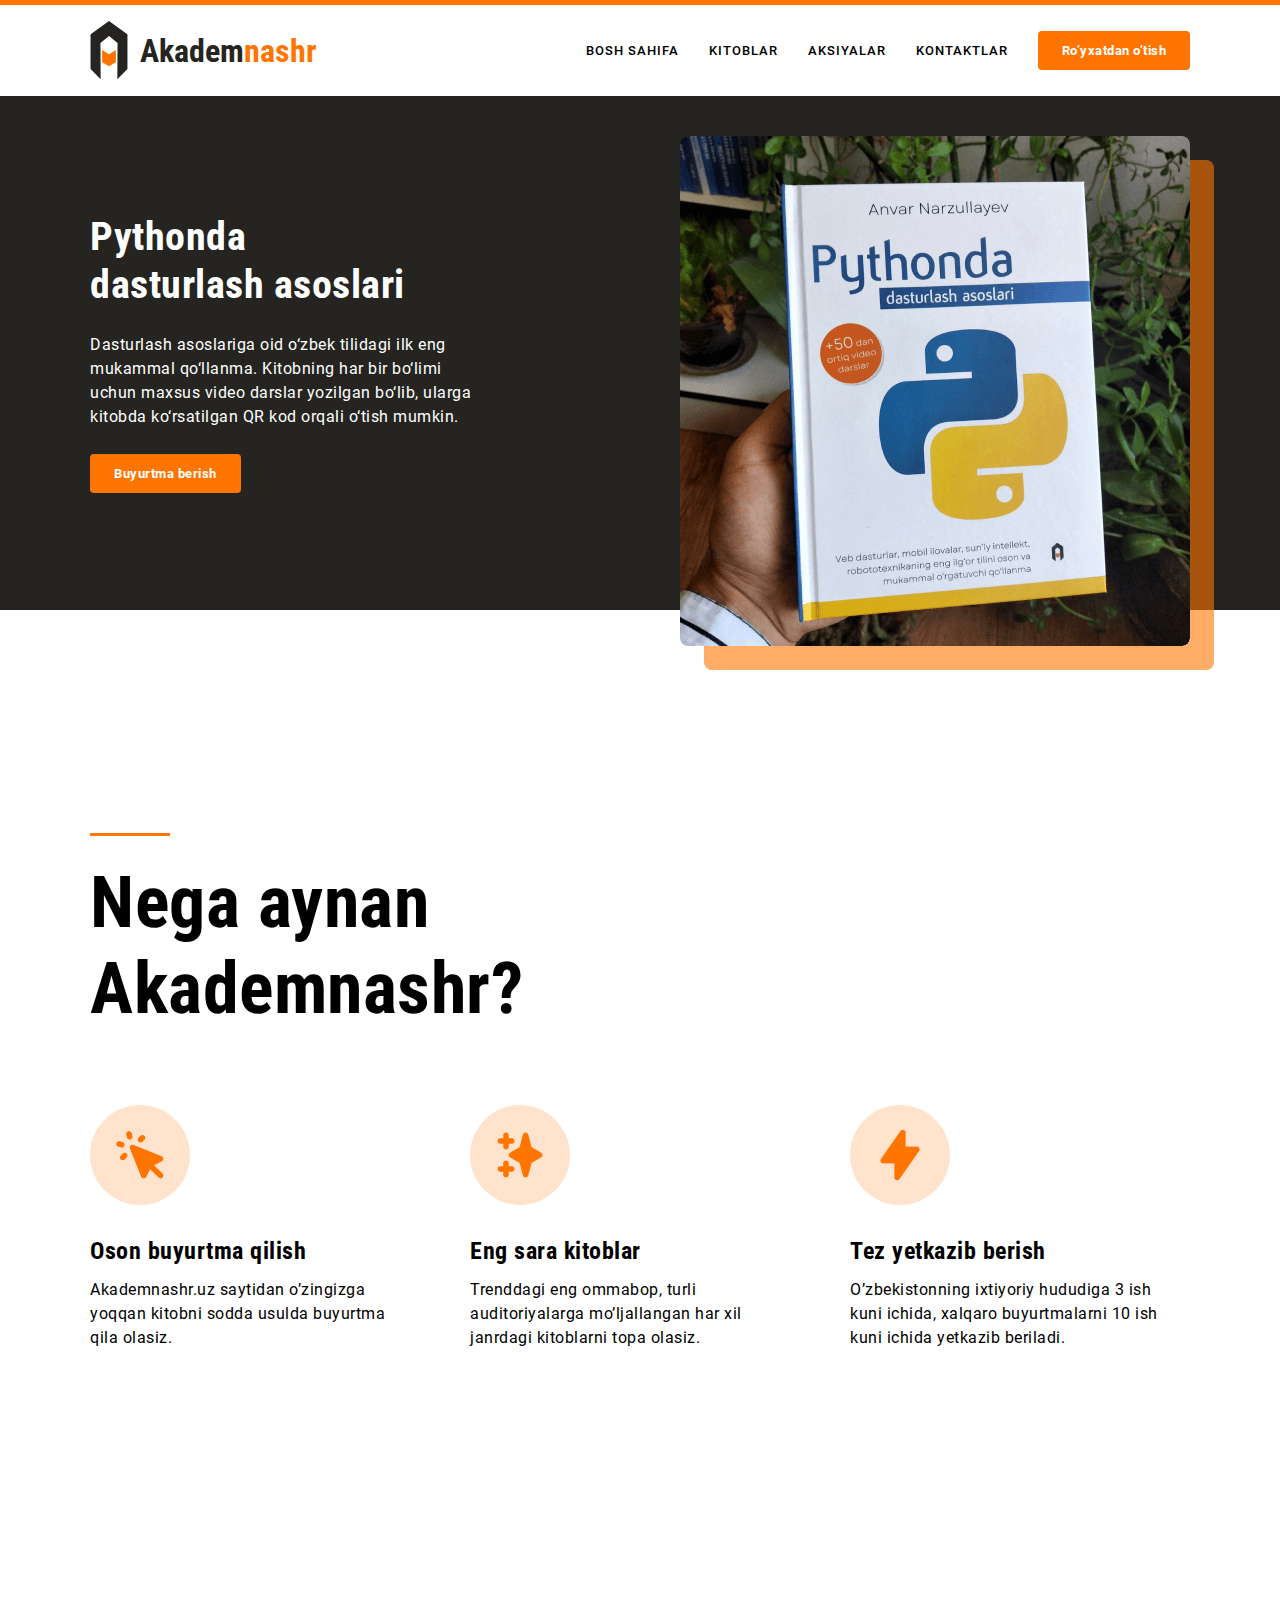
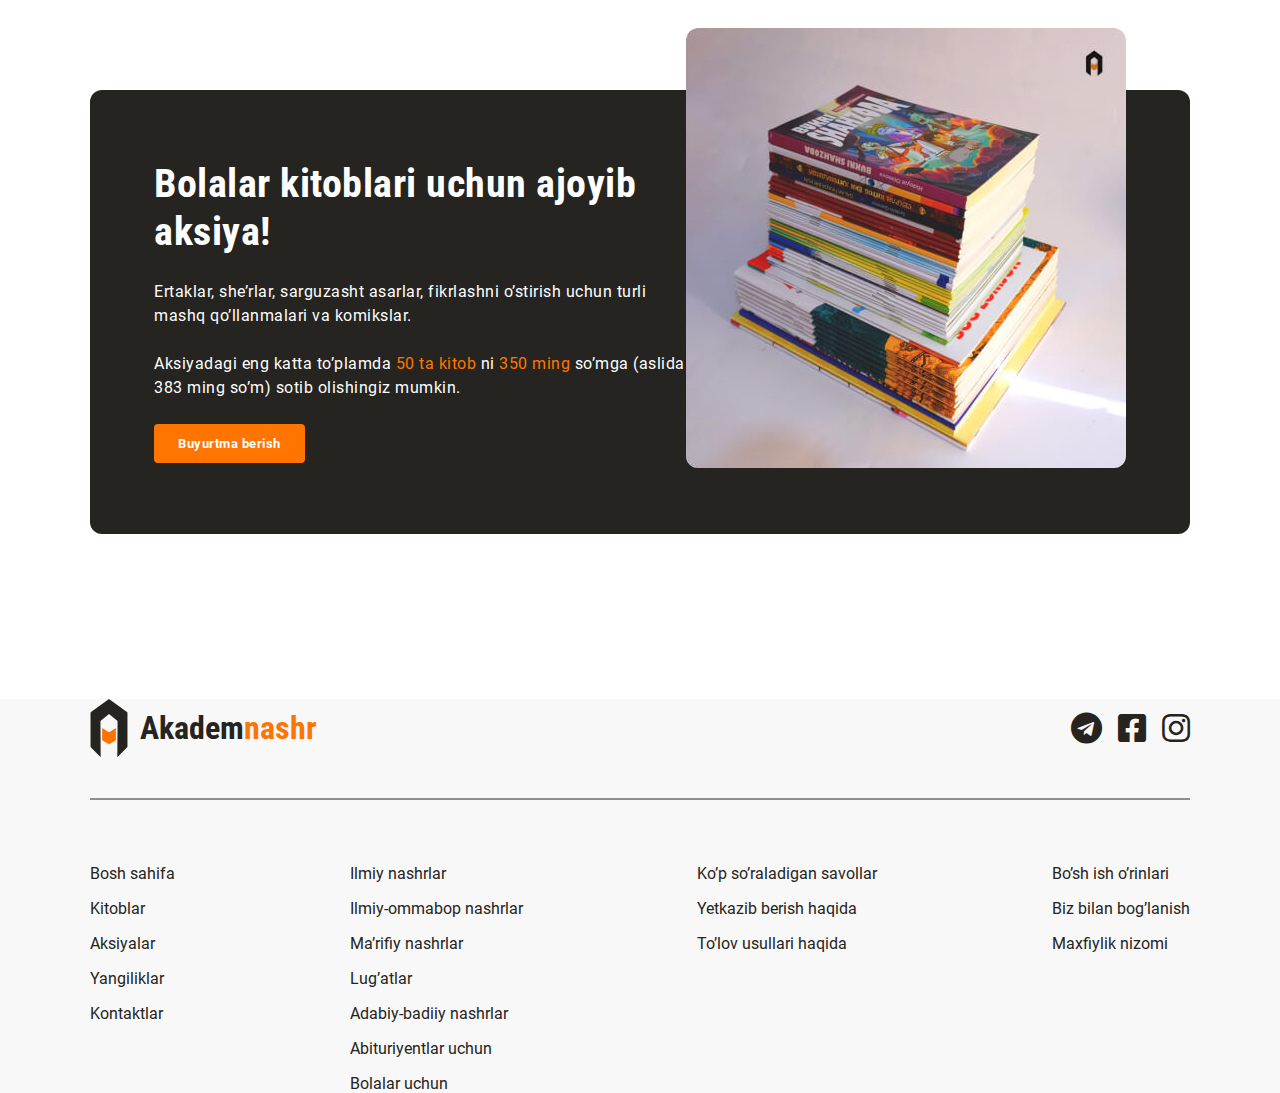
<file: index.html>
<!DOCTYPE html>
<html lang="en">
<head>
    <meta charset="UTF-8">
    <meta name="viewport" content="width=device-width, initial-scale=1.0">
    <title>Akademnashr</title>
    <link rel="stylesheet" href="./css/all.min.css">
    <link rel="stylesheet" href="./css/styles.css">
</head>
<body>
    
    <div class="site-header-hero">
        <header class="site-header">
            <div class="site-header__line"></div>
            
            <nav class="site-header__nav">
                <div class="container d-flex">
                    <a href="#!" class="site-header__logo logo">
                        <img src="./img/akademnashr-logo.svg" alt="Akademnashr web site logo" class="logo-image">
                        <span class="logo-name">Akadem</span>
                    </a>

                    <ul class="site-header__list">
                        <li class="site-header__item">
                            <a href="#!" class="site-header__link">Bosh sahifa</a>
                        </li>
                        <li class="site-header__item">
                            <a href="#!" class="site-header__link">Kitoblar</a>
                        </li>
                        <li class="site-header__item">
                            <a href="#!" class="site-header__link">Aksiyalar</a>
                        </li>
                        <li class="site-header__item">
                            <a href="#!" class="site-header__link">Kontaktlar</a>
                        </li>
                        <li class="site-header__item">
                            <a href="#!" class=" all-btn">Ro’yxatdan o’tish </a>
                        </li>
                    </ul>
                </div>
            </nav>
        </header>

        <div class="site-hero">
            <div class="container d-flex">
                <div class="site-hero__desc">
                    <h1 class="site-hero__title">Pythonda dasturlash
                        asoslari</h1>
                        <p class="site-hero__desc">Dasturlash asoslariga oid o‘zbek tilidagi ilk eng mukammal qo‘llanma. Kitobning har bir bo‘limi uchun maxsus video darslar yozilgan bo‘lib, ularga kitobda ko‘rsatilgan QR kod orqali o‘tish mumkin.</p>
                        <a href="#!" class="all-btn">Buyurtma berish</a>
                </div>
                <div class="site-hero__image">
                    <img src="./img/python-book.png" alt="Python books" class="site-hero__img">
                </div>
            </div>
        </div>


    </div>

    <main class="site-main">
        <section class="about">
            <div class="container">
                <h2 class="about-title">Nega aynan
                    Akademnashr?</h2>

                    <div class="about-cards">
                        <div class="about-card">
                            <div class="about-icon">
                                <img src="./img/cursor_icon.svg" alt="Cursor icon image" class="about-icon__img">
                            </div>
                            <h3 class="about-card__title">Oson buyurtma qilish</h3>
                            <p class="about-card__text">Akademnashr.uz saytidan o’zingizga yoqqan kitobni sodda usulda buyurtma qila olasiz.</p>
                        </div>
                        <div class="about-card">
                            <div class="about-icon">
                                <img src="./img/Sparkles.png" alt="Cursor icon image" class="about-icon__img">
                            </div>
                            <h3 class="about-card__title">Eng sara kitoblar</h3>
                            <p class="about-card__text">Trenddagi eng ommabop, turli auditoriyalarga mo’ljallangan har xil janrdagi kitoblarni topa olasiz.</p>
                        </div>
                        <div class="about-card">
                            <div class="about-icon">
                                <img src="./img/lightning-bolt.png" alt="Cursor icon image" class="about-icon__img">
                            </div>
                            <h3 class="about-card__title">Tez yetkazib berish</h3>
                            <p class="about-card__text">O’zbekistonning ixtiyoriy hududiga 3 ish kuni ichida, xalqaro buyurtmalarni 10 ish kuni ichida yetkazib beriladi.</p>
                        </div>
                    </div>
            </div>
        </section>
        

        <section class="sale">
            <div class="container">
                <div class="sale-content">
                    <div class="sale-desc">
                        <h2 class="sale-desc__title">Bolalar kitoblari uchun
                            ajoyib aksiya!</h2>
                            <p class="sale-desc__text">Ertaklar, she’rlar, sarguzasht asarlar, fikrlashni o’stirish uchun turli mashq qo’llanmalari va komikslar.
                                <br> <br>
                                Aksiyadagi eng katta to’plamda <span class="sale-desc__inner">50 ta kitob</span>  ni  <span class="sale-desc__inner"> 350 ming </span> so’mga (aslida 383 ming so’m) sotib olishingiz mumkin.
                            </p>
                            <a href="#!" class="sale-desc__btn all-btn">Buyurtma berish</a>
                    </div>
                    <div class="sale-book">
                        <img src="./img/sale-img.jpg" alt="Sale books" class="sale-book_image">
                    </div>
                </div>
            </div>
        </section>
    </main>

    <footer class="footer">
        <div class="container">
            <div class="footer-social">
                <a href="" class="site-header__logo logo">
                    <img src="./img/akademnashr-logo.svg" alt="Akademnashr web site logo" class="logo-image">
                    <span class="logo-name">Akadem</span>
                </a>
                <ul class="social-list">
                    <li class="social-item">
                        <a href="#!" class="social-link">
                            <i class="fab fa-telegram fa-2x social-icon"></i>
                        </a>
                    </li>
                    <li class="social-item">
                        <a href="#!" class="social-link">
                            <i class="fab fa-facebook-square fa-2x social-icon"></i>
                        </a>
                    </li>
                    <li class="social-item">
                        <a href="#!" class="social-link">
                            <i class="fab fa-instagram fa-2x social-icon"></i>
                        </a>
                    </li>
                </ul>
            </div>
            <div class="footer-line"></div>

            <div class="footer-nav">
                <ul class="footer-list">
                    <li>
                        <a href="#!" class="footer-link">Bosh sahifa</a>
                    </li>
                    <li>
                        <a href="#!" class="footer-link">Kitoblar</a>
                    </li>
                    <li>
                        <a href="#!" class="footer-link">Aksiyalar</a>
                    </li>
                    <li>
                        <a href="#!" class="footer-link">Yangiliklar</a>
                    </li>
                    <li>
                        <a href="#!" class="footer-link">Kontaktlar</a>
                    </li>
                </ul>
                <ul class="footer-list">
                    <li>
                        <a href="#!" class="footer-link">Ilmiy nashrlar</a>
                    </li>
                    <li>
                        <a href="#!" class="footer-link">Ilmiy-ommabop nashrlar</a>
                    </li>
                    <li>
                        <a href="#!" class="footer-link">Ma’rifiy nashrlar</a>
                    </li>
                    <li>
                        <a href="#!" class="footer-link">Lug’atlar</a>
                    </li>
                    <li>
                        <a href="#!" class="footer-link">Adabiy-badiiy nashrlar</a>
                    </li>
                    <li>
                        <a href="#!" class="footer-link">Abituriyentlar uchun</a>
                    </li>
                    <li>
                        <a href="#!" class="footer-link">Bolalar uchun</a>
                    </li>
                </ul>
                <ul class="footer-list">
                    <li>
                        <a href="#!" class="footer-link">Ko’p so’raladigan savollar</a>
                    </li>
                    <li>
                        <a href="#!" class="footer-link">Yetkazib berish haqida</a>
                    </li>
                    <li>
                        <a href="#!" class="footer-link">To’lov usullari haqida</a>
                    </li>
                </ul>
                <ul class="footer-list">
                    <li>
                        <a href="#!" class="footer-link">Bo’sh ish o’rinlari</a>
                    </li>
                    <li>
                        <a href="#!" class="footer-link">Biz bilan bog’lanish</a>
                    </li>
                    <li>
                        <a href="#!" class="footer-link">Maxfiylik nizomi</a>
                    </li>
                </ul>
            </div>
        </div>
    </footer>

</body>
</html>
</file>
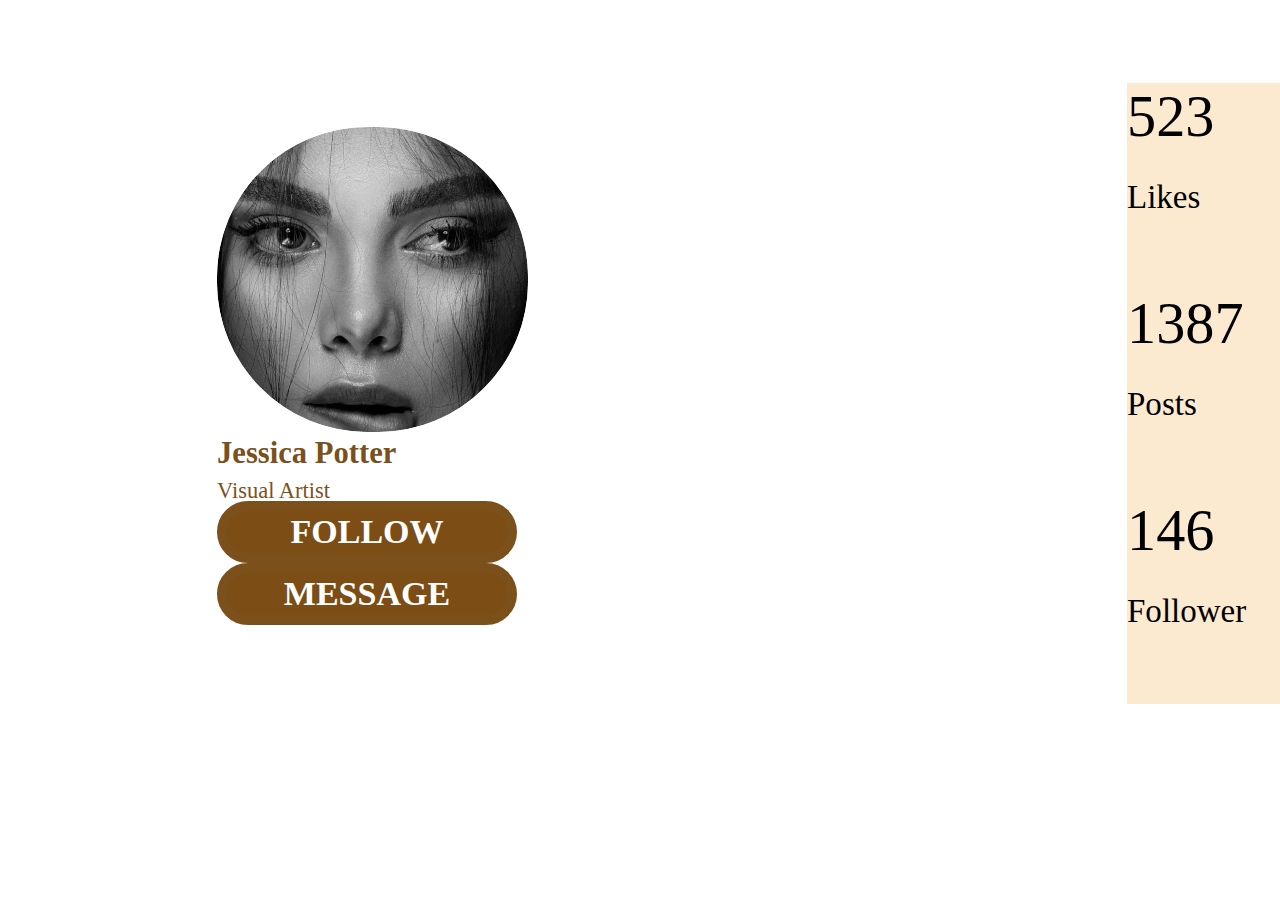
<file: Uyga  Vazifa/index.html>
<!DOCTYPE html>
<html lang="en">
<head>
    <meta charset="UTF-8">
    <meta name="viewport" content="width=device-width, initial-scale=1.0">
    <title>Uyga Vazifa</title>
    <link rel="stylesheet" href="styles.css">
</head>
<body>
    <div class="container">
            <div class="left-side">
                    <img src="./img/Screenshot_2022-06-11-00-13-40-494_com.instagram 1.png" alt="Avatar" class="image">
                    <h2 class="account-name">Jessica Potter</h2>
                    <p class="account-bio">Visual Artist</p>
                        <button class="btn"><span class="btn-about">FOLLOW</span></button>
                        <br>
                        <button class="btn"><span class="btn-about">MESSAGE</span></button>
            </div>
            <div class="right-side">
                <div class="info-about-profile">
                    <h1 class="numb">523</h1>
                    <br>
                    <p class="name">Likes</p>
                </div>
                <div class="info-about-profile">
                    <h1 class="numb">1387</h1>
                    <br>
                    <p class="name">Posts</p>
                </div>
                <div class="info-about-profile">
                    <h1 class="numb">146</h1>
                    <br>
                    <p class="name">Follower</p>
                </div>
            </div>
    </div>

</body>
</html>
</file>
<file: css/styles.css>
@import url(./fonts.css);

/* CUSTOM PROPS */
:root {
    --orange: #FF7500;
    --white: #fff;
    --dark-blue: #252420;
    --roboto: 'Roboto';
    --robotCondesed: "RobotoCondensed";
}

/* GLOBAL STYLES */
* {
    margin: 0;
    padding: 0;
    box-sizing: border-box;
}
a {
    text-decoration: none;
}

ul {
    list-style: none;
}

.container {
    max-width: 1130px;
    width: 100%;
    padding-left: 15px;
    padding-right: 15px;
    margin: auto;
}



/* header */

.d-flex {
    display: flex;
    justify-content: space-between;
    align-items: center;
}

.site-header__line {
    width: 100%;
    height: 5px;
    background-color: var(--orange);
}

.site-header__nav {
    padding-top: 16px;
    padding-bottom: 16px;
}

.logo {
    display: flex;
    align-items: center;
    column-gap: 12px;
    transition: .5s;
}
.logo:hover {
    opacity: 0.8;
}
.logo:active {
    opacity: .6;
}
.logo-image {
    width: 38px;
    height: 59px;
}
.logo-name {
    font-family: var(--robotCondesed);
    font-size: 32px;
    font-weight: 700;
    color: var(--dark-blue);
}

.logo-name::after {
    content: "nashr";
    color: var(--orange);
}
.site-header__list {
    display: flex;
    column-gap: 30px;
}

.site-header__link {
    color: #000;
    font-family: var(--roboto);
    font-size: 13px;
    font-weight: 500;
    letter-spacing: 1px;
    text-transform: uppercase;
    transition: .5s;
}

.site-header__link::after {
    content: "";
    display: block;
    width: 0;
    height: 2px;
    background-color: var(--orange);
    transition: .5s;
}
.site-header__link:hover::after{
    width: 100%;
}
.site-header__link:hover {
    color: var(--orange);
}

.all-btn {
    padding: 12px 24px;
    background-color: var(--orange);
    color: var(--white);
    border-radius: 4px;
    text-align: center;
    font-size: 13px;
    font-weight: 700;
    font-family: var(--roboto);
    letter-spacing: 0.5px;
    transition: .5s;
}
.all-btn:hover {
    opacity: .8;
}
.all-btn:active {
    opacity: .6;
}

/* SITE HERO */

.site-hero {
    background-color: var(--dark-blue);
}
.site-hero__title {
    max-width: 339px;
    width: 100%;
    color: var(--white);
    font-family: var(--robotCondesed);
    font-size: 40px;
    font-weight: 700;
    letter-spacing: 0.5px;
    line-height: 48px;
}
.site-hero__desc{
    max-width: 387px;
    width: 100%;
    color: var(--white);
    font-family: var(--roboto);
    font-size: 16px;
    font-weight: 400;
    line-height: 150%; /* 24px */
    letter-spacing: 0.5px;
    margin-top: 24px;
    margin-bottom: 32px;
}
.site-hero__img {
    border-radius: 8px;
    box-shadow: 24px 24px 0px 0px rgba(255, 117, 0, 0.60);
    object-fit: cover;
    transform: translateY(40px);
}

/* ABOUT SECTION */
.about {
    padding-top: 223px;
    padding-bottom: 223px;
}
.about-title {
    max-width: 435px;
    width: 100%;
    color: #000;
    font-family: var(--robotCondesed);
    font-size: 72px;
    font-weight: 700;
    line-height: 120%; /* 86.4px*/
    letter-spacing: 0.5px;
    margin-bottom: 72px;
}
.about-title::before{
    content: "";
    width: 80px;
    height: 3px;
    background-color: var(--orange);
    display: block;
    margin-bottom: 24px;
}
.about-cards {
    display: flex;
    justify-content: space-between;
    column-gap: 40px;
}
.about-card {
    min-width: 340px;
    width: 100%;
}
.about-icon {
    width: 100px;
    height: 100px;
    border-radius: 50%;
    background-color: rgba(255, 117, 0, 0.20);
    display: flex;
    justify-content: center;
    align-items: center;
}
.about-card__title {
    margin-top: 32px;
    margin-bottom: 12px;
    color: #000;
    font-family: var(--robotCondesed);
    font-size: 24px;
    font-weight: 700;
    line-height: 120%; /* 28.8px*/
    letter-spacing: 0.5px;
}
.about-card__text {
    max-width: 314px;
    width: 100%;
    color: #000;
    font-family: var(--roboto);
    font-size: 16px;
    font-weight: 400;
    line-height: 150%; /* 24px */
    letter-spacing: 0.5px;
}

/* SALE SECTION */

.sale {
    padding-top: 117px;
    padding-bottom: 165px;
}
.sale-content {
    display: flex;
    align-items: center;
    justify-content: space-between;
    background-color: var(--dark-blue);
    border-radius: 12px;
    padding: 0 64px; 
}
.sale-desc {
    display: flex;
    flex-direction: column;
    row-gap: 24px;
}
.sale-desc__title {
    min-width: 440px;
    width: 100%;
    color: var(--white);
    font-family: var(--robotCondesed);
    font-size: 40px;
    font-weight: 700;
    line-height: 120%; /* 48px */
    letter-spacing: 0.5px;

}
.sale-desc__text {
    min-width: 440px;
    width: 100%;
    color: var(--white);
    font-family: var(--roboto);
    font-size: 16px;
    font-weight: 400;
    line-height: 150%; /* 24px */
    letter-spacing: 0.5px;
}
.sale-desc__inner {
    color: var(--orange);
}
.sale-desc__btn {
    width: max-content;
}
.sale-book_image {
    border-radius: 12px;
    transform: translateY(-62px);
}

/* SITE FOOTER */

.footer {
    background-color: #F8F8F8;
}
.footer-social {
    display: flex;
    justify-content: space-between;
    align-items: center;
}
.social-list {
    display: flex;
    column-gap: 16px;
}
.social-link {
    color: var(--dark-blue);
    transition: .5s;
}
.social-link:hover {
    color: var(--orange);
}
.social-link:active{
    opacity: .6;
}
.footer-line {
    width: 100%;
    height: 2px;
    background-color: rgba(37, 36, 32, 0.50);
    margin-top: 40px;
    margin-bottom: 64px;
}
.footer-nav{
    display: flex;
    justify-content: space-between;
}
.footer-list{
    display: flex;
    flex-direction: column;
    row-gap: 16px;
}
.footer-link{
    font-family: var(--roboto);
    font-size: 16px;
    font-weight: 400;
    color: var(--dark-blue);
    transition: .5s;
}
.footer-link:hover{
    color: var(--orange);
}
.footer-link:active{
    opacity: .6;
}
</file>
<file: Uyga  Vazifa/styles.css>
:root {
    --numbers-color: #000000;
    --btn-hover-color: #7C501B;
    --about-color: #FCEAD0;
    --main-color: #FFFFFF;
    --btn-color: #7C4D15;
    --background-color: #EFA45F; 
}

* {
    margin: 0%;
    padding: 0%;
    box-sizing: border-box;
    
}

.container {
    width: 1021px;
    height: 669px;
    flex-shrink: 0;
    display: flex;
    justify-content: space-between;
    padding-left: 105px;
    padding-top: 82px;
    padding-right: 181px;
    padding-bottom: 51px;
    border: 1px solid var(--main-color); 
}

.left-side {
    padding-left: 111px;
    padding-top: 44px;
    padding-right: 599px;
    padding-bottom: 320px;
}
.image {
    border-radius: 150px;
}
.account-name {
    width: 226px;
    height: 42px;
    flex-shrink: 0;
    color: var(--btn-hover-color);
    font-family: Inter;
    font-size: 30.625px;
    font-weight: 700;
}
.account-bio {
    width: 140px;
    height: 23px;
    flex-shrink: 0;
    color: var(--btn-hover-color);
    font-family: Khula;
    font-size: 22.5px;
    font-weight: 300;
}
.btn {
    width: 300px;
    height: 62px;
    flex-shrink: 0;
    border-radius: 40px;
    border: 10px solid var(--btn-hover-color);
    background: var(--btn-color );
}
.btn-about{
    width: 163px;
    height: 36.222px;
    flex-shrink: 0;
    color: var(--main-color);
    font-family: Khula;
    font-size: 34.02px;
    font-weight: 700;
    padding-bottom: 13px;
}
.right-side {
    display: flex;
    flex-direction: column;
}
.info-about-profile {
    width: 281px;
    height: 207px;
    flex-shrink: 0;
    background: var(--about-color);
    
}
.numb {
    width: 114px;
    height: 77.727px;
    flex-shrink: 0;
    color: #000;    
    font-family: Khula;
    font-size: 58.295px;
    font-weight: 300;
}
.name {
    width: 79.313px;
    height: 47px;
    flex-shrink: 0;
    color: #000;
    font-family: Khula;
    font-size: 33.047px;
    font-weight: 300;
}
</file>
